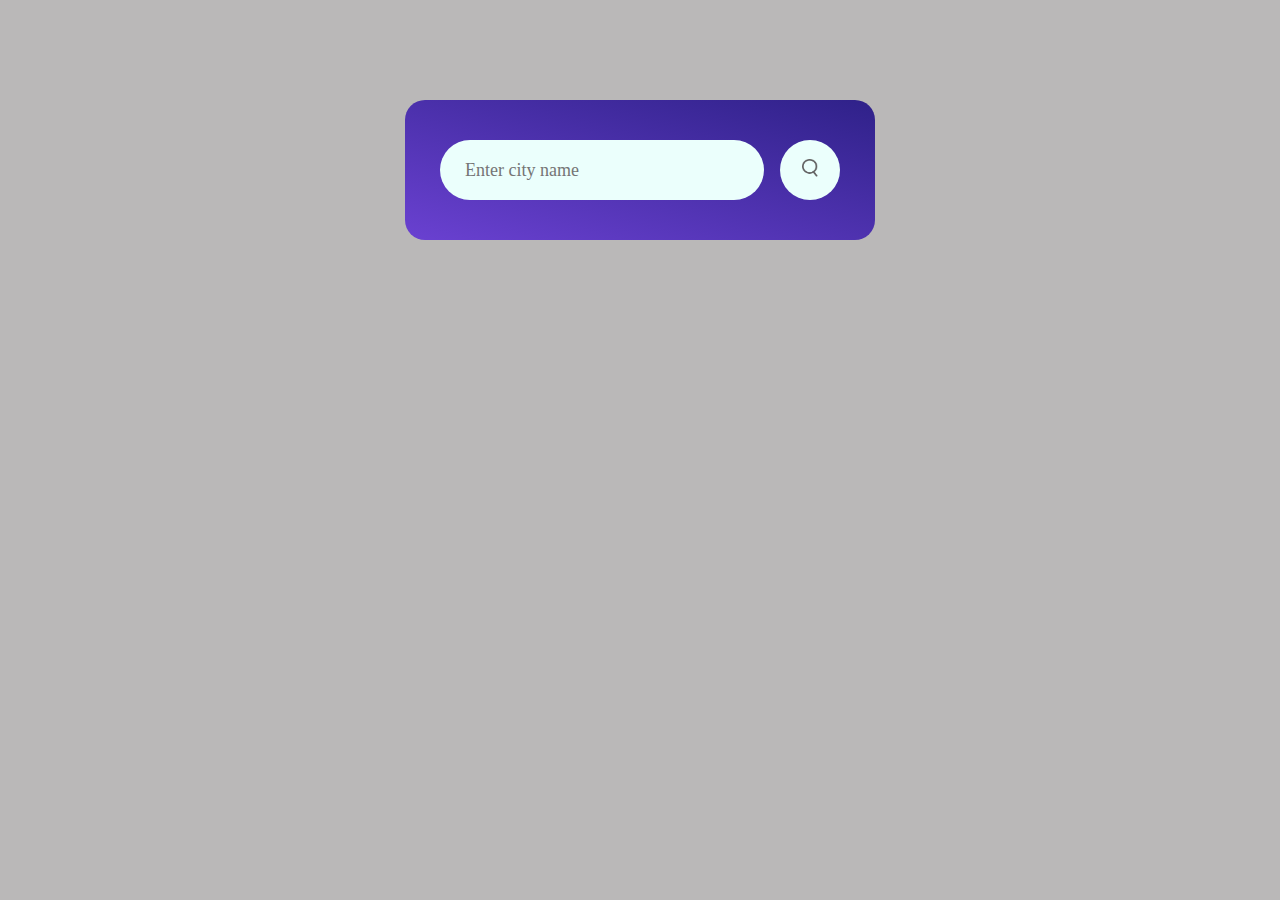
<file: 1. Weather App/index.html>
<!DOCTYPE html>
<html lang="en">

<head>
    <meta charset="UTF-8">
    <meta name="viewport" content="width=device-width, initial-scale=1.0">
    <title>Weather App</title>
    <link rel="stylesheet" href="style.css">
</head>

<body>
    <div class="card">
        <div class="search">
            <input type="text" placeholder="Enter city name" spellcheck="false">
            <button><img src="images/search.png"></button>
        </div>
        <div class="error">
            Invalid City Name
        </div>
        <div class="weather">
            <img src="images/clear.png" class="weather-icon">
            <h1 class="temp">22°C</h1>
            <h2 class="city">New York</h2>
            <div class="details">
                <div class="col">
                    <img src="images/humidity.png">
                    <div>
                        <p class="humidity">50%</p>
                        <p>Humidity</p>
                    </div>
                </div>
                <div class="col">
                    <img src="images/wind.png">
                    <div>
                        <p class="wind">15 km/hr</p>
                        <p>Wind</p>
                    </div>
                </div>
            </div>
        </div>
    </div>
</body>

<script>

    const apiKey = '366010886ece184fb86a64106c41f435';
    const apiUrl = "https://api.openweathermap.org/data/2.5/weather?units=metric&q=";

    const searchBox = document.querySelector(".search input");
    const searchBtn = document.querySelector(".search button");
    const weatherIcon = document.querySelector(".weather-icon");

    async function checkWeather(city) {
        const response = await fetch(`${apiUrl}${city}&appid=${apiKey}`);

        if (response.status == 404) {
            document.querySelector(".error").style.display = "block";
            document.querySelector(".weather").style.display = "none";
        } else {
            var data = await response.json();

            document.querySelector(".city").innerHTML = data.name;
            document.querySelector(".temp").innerHTML = Math.round(data.main.temp) + "°C";
            document.querySelector(".humidity").innerHTML = data.main.humidity + "%";
            document.querySelector(".wind").innerHTML = data.wind.speed + " km/hr";
            
            const weatherCondition = data.weather[0].main.toLowerCase();

            switch (weatherCondition) {
                case "clouds":
                    weatherIcon.src = "images/clouds.png";
                    break;
                case "clear":
                    weatherIcon.src = "images/clear.png";
                    break;
                case "rain":
                    weatherIcon.src = "images/rain.png";
                    break;
                case "drizzle":
                    weatherIcon.src = "images/drizzle.png";
                    break;
                case "mist":
                    weatherIcon.src = "images/mist.png";
                    break;
                case "snow":
                    weatherIcon.src = "images/snow.png";
                    break;
                default:
                    weatherIcon.src = "images/default.png"; // fallback image
            }


            document.querySelector(".weather").style.display = "block";
            document.querySelector(".error").style.display = "none";

        }
    }
    searchBtn.addEventListener("click", () => {
        checkWeather(searchBox.value);
    })


</script>

</html>
</file>
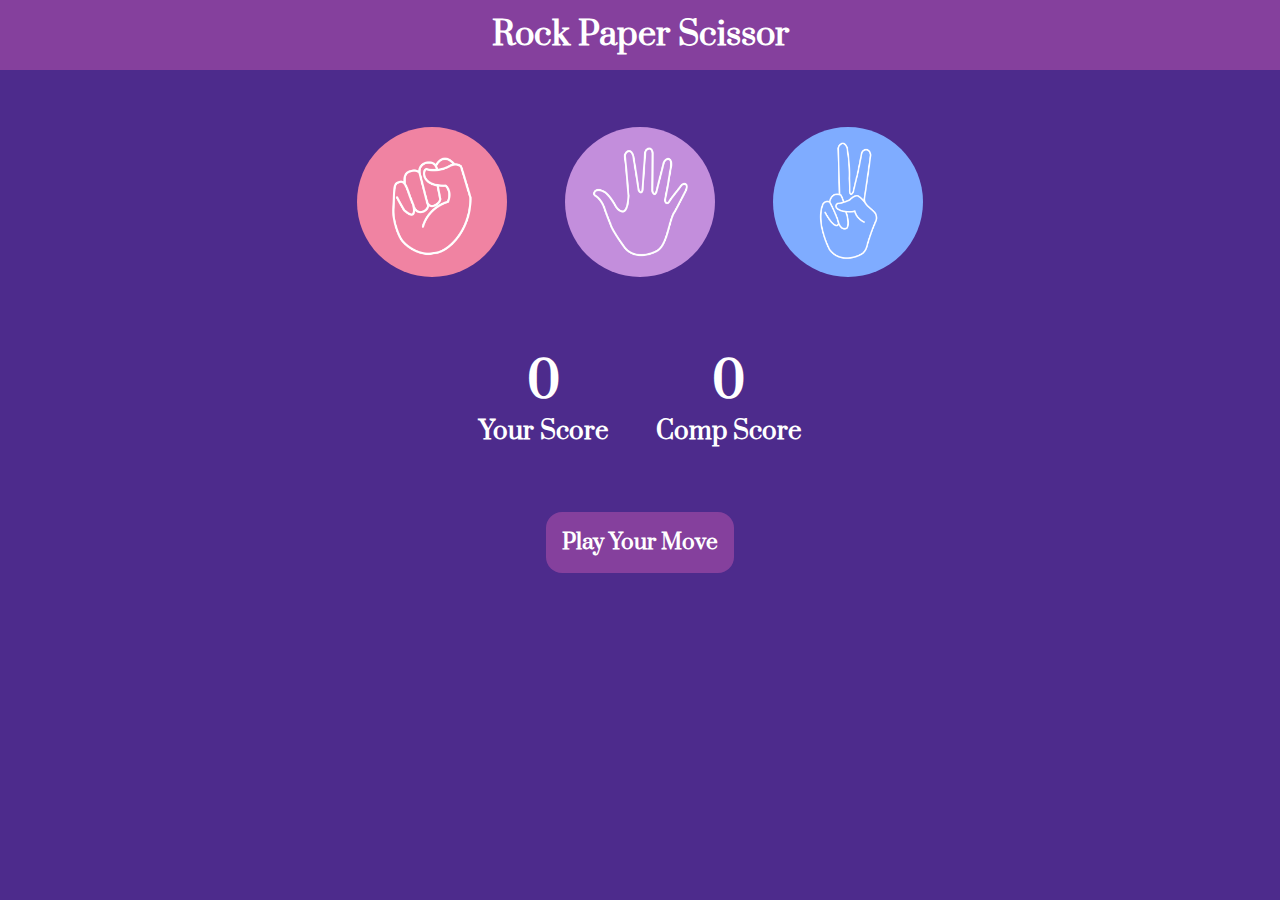
<file: Rock-Paper-Scissor/index.html>
<!DOCTYPE html>
<html lang="en">
<head>
    <meta charset="UTF-8">
    <meta name="viewport" content="width=device-width, initial-scale=1.0">
    <title>Rock Paper Scissor</title>
    <link rel="stylesheet" href="style.css">
</head>
    <div class="heading">
        <h1>Rock Paper Scissor</h1>
    </div>
    <div class="moves">
        <div class="move" id="rock">
            <img src="./images/rock.png" alt="">
        </div>
        <div class="move" id="paper">
            <img src="./images/paper.png" alt="">
        </div>
        <div class="move" id="scissor">
            <img src="./images/scissors.png" alt="">
        </div>
    </div>
    <div class="scores">
        <div class="score">
            <p id="user-score">0</p>
            <p>Your Score</p>
        </div>
        <div class="score">
            <p id="comp-score">0</p>
            <p>Comp Score</p>
        </div>
    </div>
    <div class="msg-container">
        <p id="result">Play Your Move</p>
    </div>

    <script src="script.js"></script>
</body>
</html>
</file>
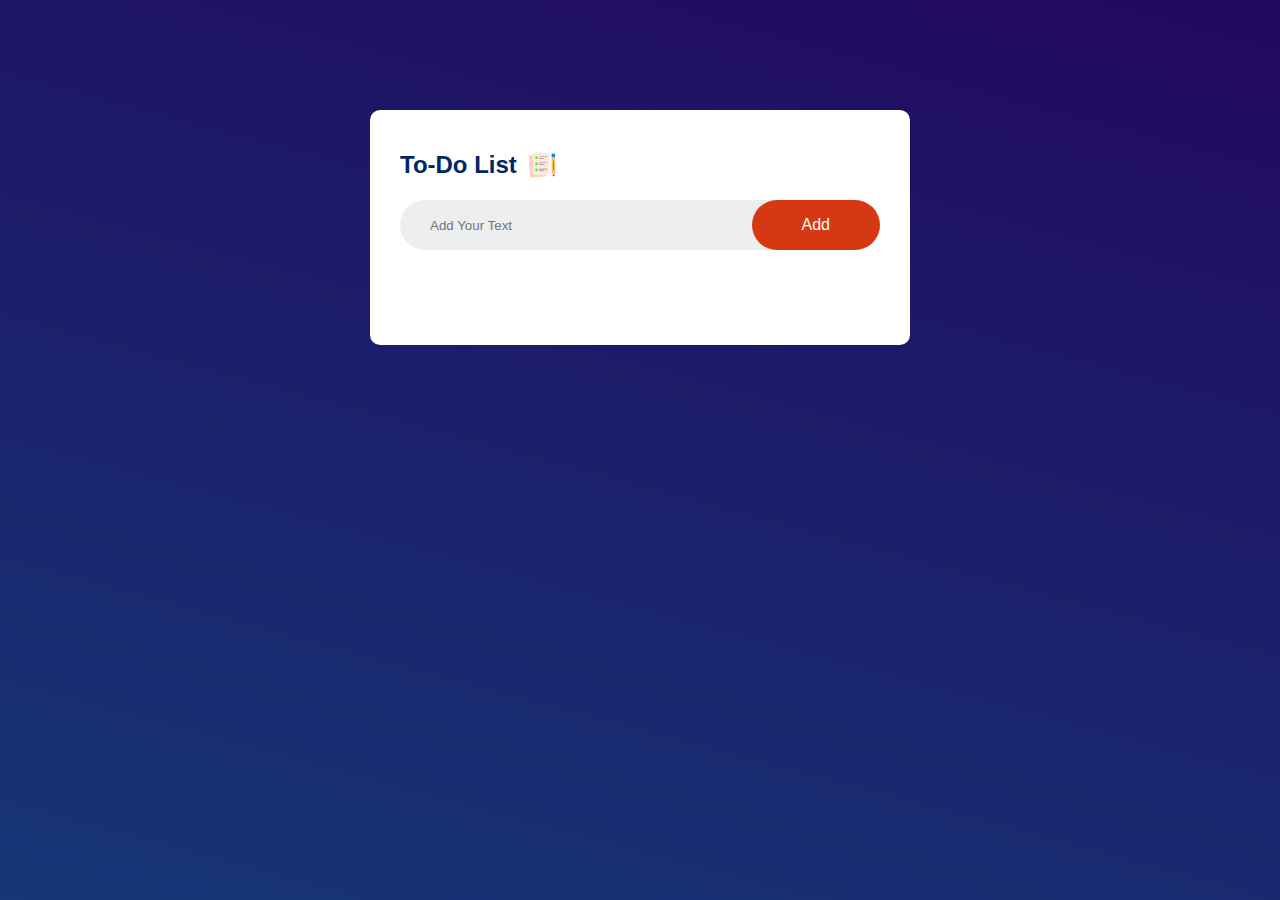
<file: To-Do List App/index.html>
<!DOCTYPE html>
<html lang="en">

<head>
    <meta charset="UTF-8">
    <meta name="viewport" content="width=device-width, initial-scale=1.0">
    <title>To-Do List App</title>
    <link rel="stylesheet" href="style.css">
</head>

<body>
    <div class="container">
        <div class="todo-app">
            <h2>To-Do List
                <img src="images/icon.png">
            </h2>
            <div class="row">
                <input type="text" id="input-box" placeholder="Add Your Text">
                <button onclick="addTask()">Add</button>
            </div>
            <ul id="list-container">
                <!-- <li class="checked">Task1</li>
                <li>Task2</li>
                <li>Task3</li>
            </ul> -->
        </div>
    </div>
</body>
<script src="script.js"></script>
</html>
</file>
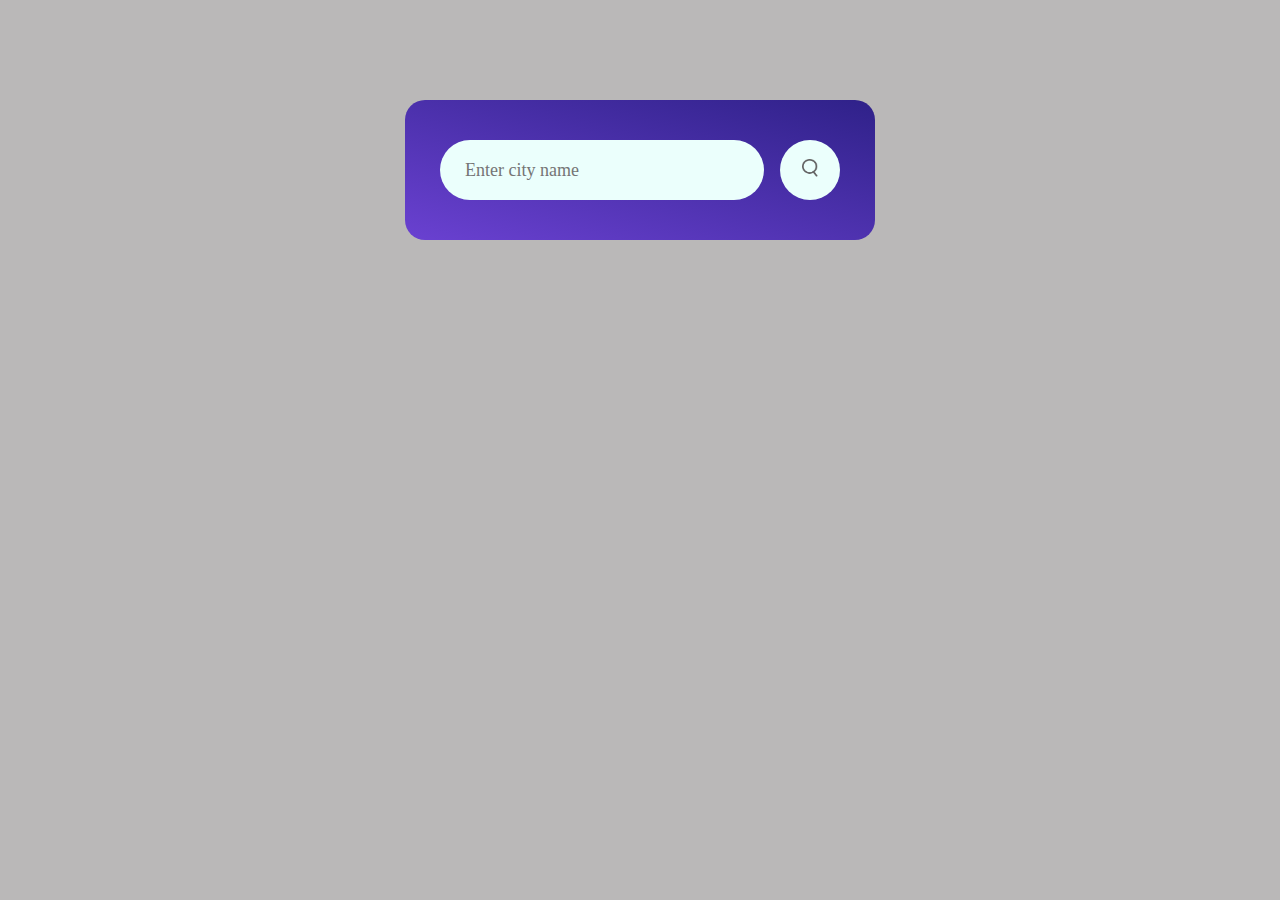
<file: Weather App/index.html>
<!DOCTYPE html>
<html lang="en">

<head>
    <meta charset="UTF-8">
    <meta name="viewport" content="width=device-width, initial-scale=1.0">
    <title>Weather App</title>
    <link rel="stylesheet" href="style.css">
</head>

<body>
    <div class="card">
        <div class="search">
            <input type="text" placeholder="Enter city name" spellcheck="false">
            <button><img src="images/search.png"></button>
        </div>
        <div class="error">
            Invalid City Name
        </div>
        <div class="weather">
            <img src="images/clear.png" class="weather-icon">
            <h1 class="temp">22°C</h1>
            <h2 class="city">New York</h2>
            <div class="details">
                <div class="col">
                    <img src="images/humidity.png">
                    <div>
                        <p class="humidity">50%</p>
                        <p>Humidity</p>
                    </div>
                </div>
                <div class="col">
                    <img src="images/wind.png">
                    <div>
                        <p class="wind">15 km/hr</p>
                        <p>Wind</p>
                    </div>
                </div>
            </div>
        </div>
    </div>
    <script src="script.js"></script>
</body>
</html>
</file>
<file: 1. Weather App/style.css>
* {
    margin: 0;
    padding: 0;
    font-family: 'Poppins', 'sans-serif';
    box-sizing: border-box;
}

body {
    background: #bab8b8;
;
}

.card {
    width: 90%;
    max-width: 470px;
    background: linear-gradient(15deg, #6a41d1 , #2f2189 );;
    color: #fff;
    margin: 100px auto 0;
    border-radius: 20px;
    padding: 40px 35px;
    text-align: center;
}

.search {
    width: 100%;
    display: flex;
    align-items: center;
    justify-content: space-between;
}

.search input {
    border: 0;
    outline: 0;
    background: #ebfffc;
    color: #555;
    padding: 10px 25px;
    height: 60px;
    border-radius: 30px;
    flex: 1;
    margin-right: 16px;
    font-size: 18px;
}

.search button {
    border: 0;
    outline: 0;
    background: #ebfffc;
    border-radius: 50%;
    width: 60px;
    height: 60px;
    cursor: pointer;
}

.search button img {
    width: 16px;
}

.weather-icon {
    width: 170px;
    margin-top: 30px;
}

.weather h1 {
    font-size: 80px;
    font-weight: 500;
}

.weather h1 {
    font-size: 45px;
    font-weight: 400;
    margin-top: -10px;
}

.details {
    display: flex;
    align-items: center;
    justify-content: space-between;
    padding-inline-start: 0px 20px;
    margin-top: 50px;
}
.col{
    display: flex;
    align-items: center;
    text-align: left;

}
.col img{
    width: 40px;
    margin-right: 10px;
}
.humidity, .wind{
    font-size: 28px;
    margin-top: -6px;
}

.weather{
    display:none;
}
.error{
    text-align: left;
    margin-left: 10px;
    font-size: 20px;
    margin-top: 20px ;
    display: none;
}
</file>
<file: Rock-Paper-Scissor/style.css>
@import url('https://fonts.googleapis.com/css2?family=Prata&display=swap');

* {
    margin: 0;
    padding: 0;
}

body {
    font-family: "Prata", serif;
    font-weight: 800;
    font-style: normal;
    color: white;
    background-color: #4D2B8C;
    text-align: center;
}

h1 {
    background-color: #85409D;
    color: white;
    padding: 0.8rem;
}

.moves {
    display: flex;
    align-items: center;
    justify-content: center;
    min-height: 200px;
    gap: 3rem;
    margin-top: 2rem;
}
.move{
    height: 160px;
    width: 160px;
    border-radius: 50%;
    display: flex;
    align-items: center;
    justify-content: center;
}
.move:hover{
    cursor: pointer;
    background-color: black;
}

img{
    height: 150px;
    width: 150px;
    object-fit: cover;
    border-radius: 50%;
}
.scores{
    display: flex;
    align-items: center;
    justify-content: center;
    margin: 3rem;
    gap: 3rem;
    font-size: 1.5rem;
}

#user-score, #comp-score{
    font-size: 3rem;
}
.msg-container{
    margin-top: 5em;
}

.msg-container p{
    background-color:#85409D;
    display:inline;
    padding: 1rem;
    border-radius: 1rem;
    font-size: 1.3rem;
}
</file>
<file: To-Do List App/style.css>
* {
    margin: 0;
    padding: 0;
    font-family: 'Poppins', sans-serif;
    box-sizing: border-box;
}

.container {
    width: 100%;
    min-height: 100vh;
    background: linear-gradient(15deg, #153677, #22085f); 
    padding: 10px;
}

.todo-app {
    width: 100%;
    max-width: 540px;
    background: white;
    margin: 100px auto 20px;
    padding: 40px 30px 70px;
    border-radius: 10px;
}

.todo-app h2 {
    color: #002765;
    display: flex;
    align-items: center;
    margin-bottom: 20px;
}

.todo-app h2 img {
    width: 30px;
    margin-left: 10px;
}
.row{
    display: flex;
    align-items: center;
    justify-content:space-between;
    background: #edeef0;
    border-radius: 30px;
    padding-left: 20px;
    margin-bottom: 25px;
}
input{
    flex: 1;
    border: none;
    outline: none;
    background: transparent;
    padding: 10px;
}
button{
    border: none;
    outline: none;
    padding: 16px 50px;
    background: #d73814; 
    color: #fff;
    font-size: 16px;
    cursor: pointer;
    border-radius: 40px;
}
ul li{
    list-style: none;
    font-size: 17px;
    padding: 12px 8px 12px 50px;
    user-select: none;
    cursor: pointer;
    position: relative;
}
ul li::before{
    content: '';
    position: absolute;
    height: 28px;
    width:28px;
    border-radius: 50%;
    background-image: url(images/unchecked.png);
    background-size: cover;
    background-position: center;
    top: 12px;
    left: 8px;
}
ul li.checked{
    color: #555;
    text-decoration: line-through;
}
ul li.checked::before{
    background-image: url(images/checked.png);
}
ul li span{
    position: absolute;
    right: 0;
    top: 5px;
    width: 40px;
    height: 40px;
    font-size: 22px;
    color: #555;
    line-height: 40px;
    text-align: center;
    border-radius: 50%;
}
ul li span:hover{
    background: #edeef0;
}
</file>
<file: Weather App/style.css>
* {
    margin: 0;
    padding: 0;
    font-family: 'Poppins', 'sans-serif';
    box-sizing: border-box;
}

body {
    background: #bab8b8;
;
}

.card {
    width: 90%;
    max-width: 470px;
    background: linear-gradient(15deg, #6a41d1 , #2f2189 );;
    color: #fff;
    margin: 100px auto 0;
    border-radius: 20px;
    padding: 40px 35px;
    text-align: center;
}

.search {
    width: 100%;
    display: flex;
    align-items: center;
    justify-content: space-between;
}

.search input {
    border: 0;
    outline: 0;
    background: #ebfffc;
    color: #555;
    padding: 10px 25px;
    height: 60px;
    border-radius: 30px;
    flex: 1;
    margin-right: 16px;
    font-size: 18px;
}

.search button {
    border: 0;
    outline: 0;
    background: #ebfffc;
    border-radius: 50%;
    width: 60px;
    height: 60px;
    cursor: pointer;
}

.search button img {
    width: 16px;
}

.weather-icon {
    width: 170px;
    margin-top: 30px;
}

.weather h1 {
    font-size: 80px;
    font-weight: 500;
}

.weather h1 {
    font-size: 45px;
    font-weight: 400;
    margin-top: -10px;
}

.details {
    display: flex;
    align-items: center;
    justify-content: space-between;
    padding-inline-start: 0px 20px;
    margin-top: 50px;
}
.col{
    display: flex;
    align-items: center;
    text-align: left;

}
.col img{
    width: 40px;
    margin-right: 10px;
}
.humidity, .wind{
    font-size: 28px;
    margin-top: -6px;
}

.weather{
    display:none;
}
.error{
    text-align: left;
    margin-left: 10px;
    font-size: 20px;
    margin-top: 20px ;
    display: none;
}
</file>
